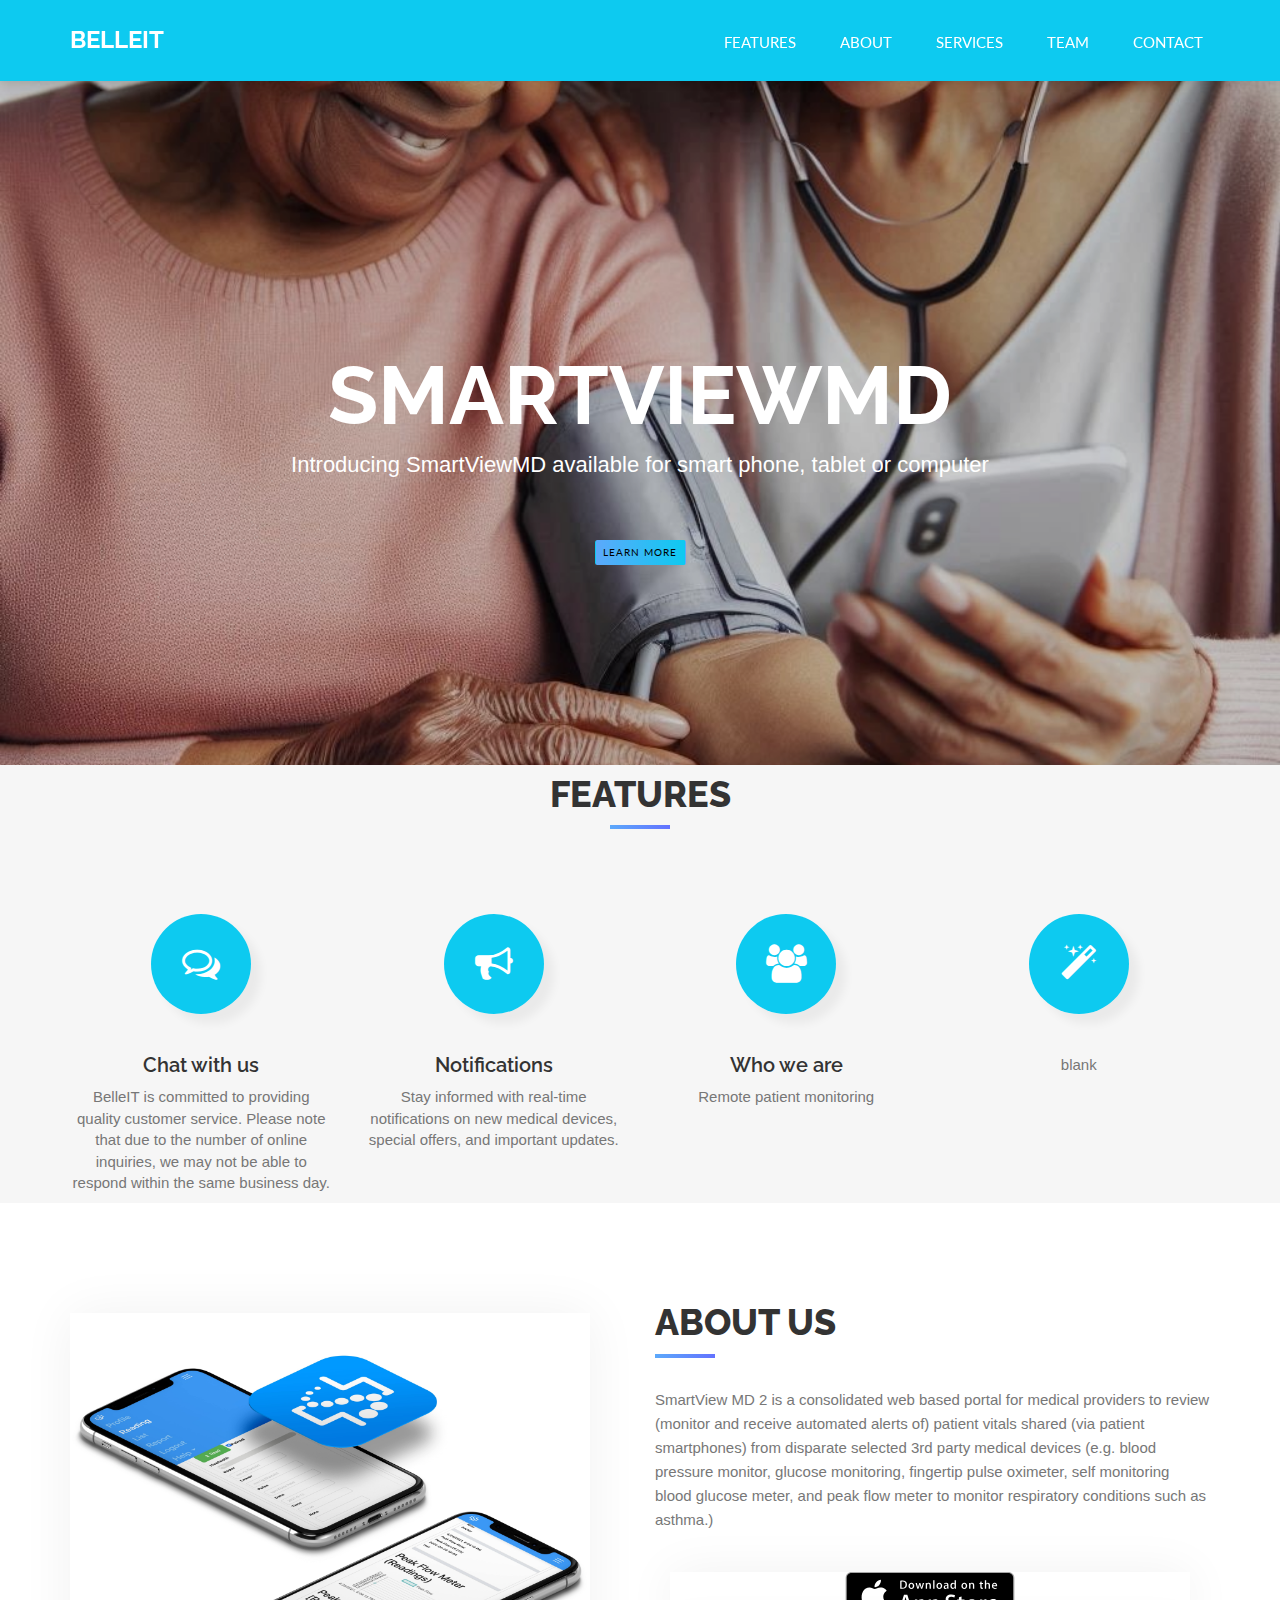
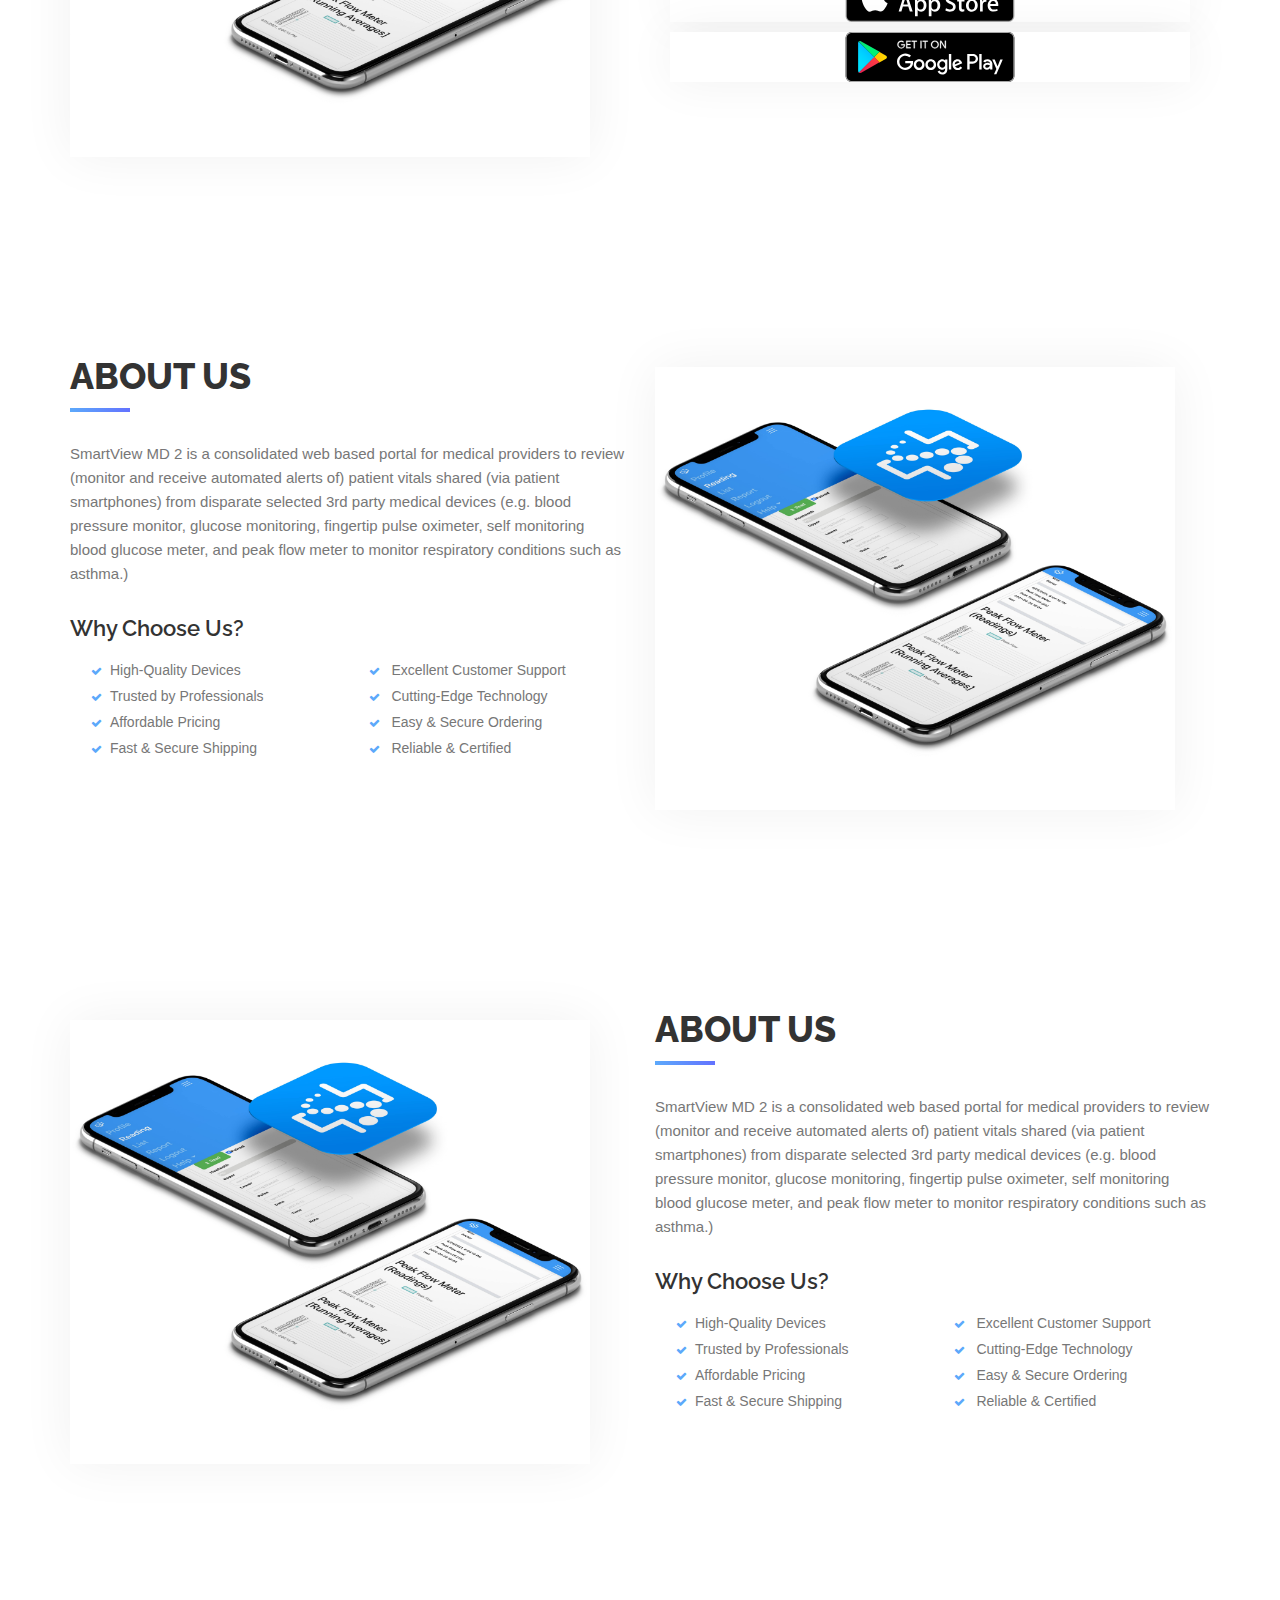
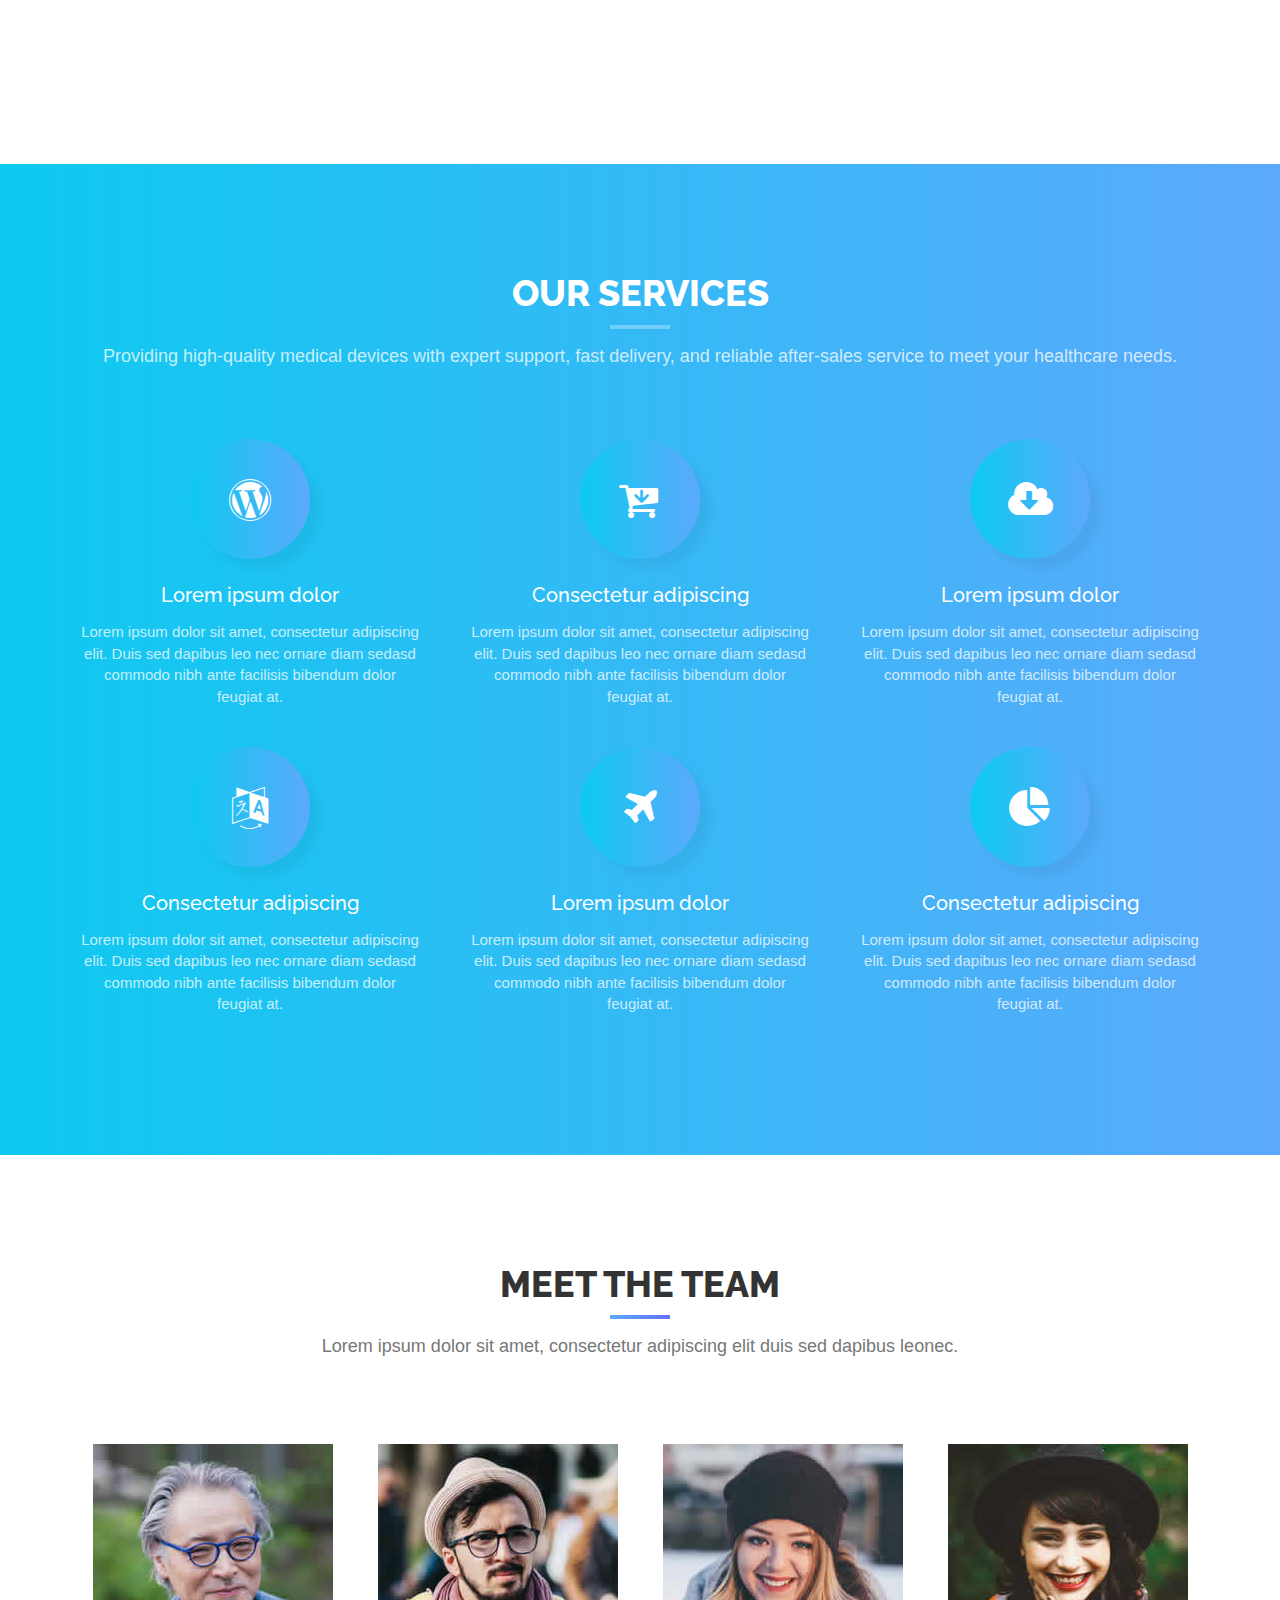
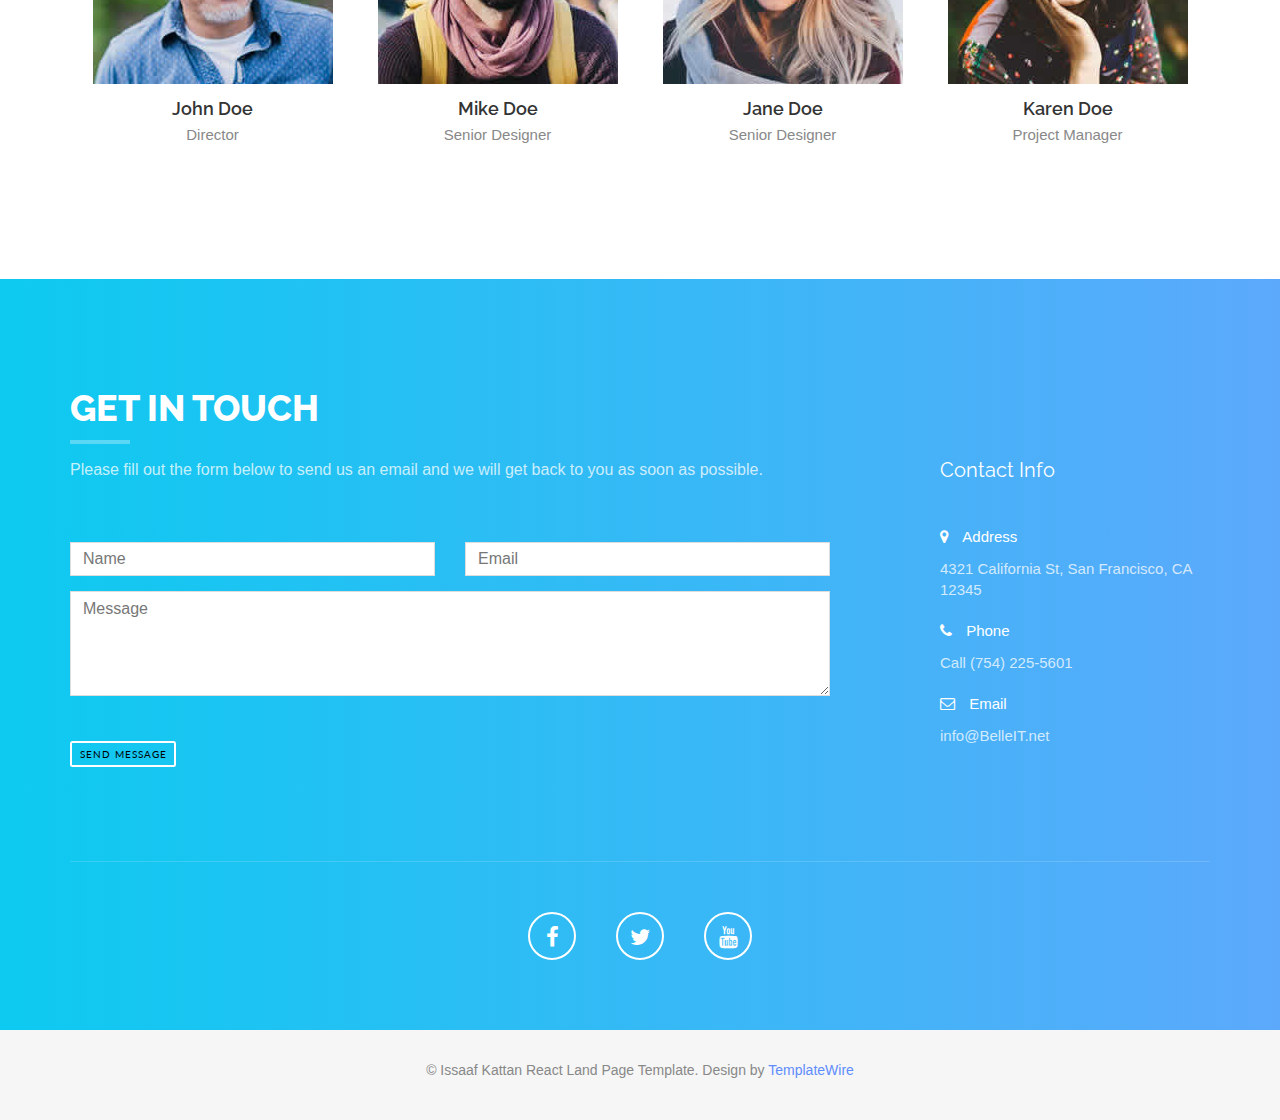
<file: index.html>
<head><meta charset="utf-8"/><meta name="viewport" content="width=device-width,initial-scale=1"/><link rel="shortcut icon" href="img/favicon.ico" type="image/x-icon"/><link rel="apple-touch-icon" href="img/apple-touch-icon.png"/><link rel="apple-touch-icon" sizes="72x72" href="img/apple-touch-icon-72x72.png"/><link rel="apple-touch-icon" sizes="114x114" href="img/apple-touch-icon-114x114.png"/><link rel="stylesheet" href="css/bootstrap.css"/><link rel="stylesheet" href="fonts/font-awesome/css/font-awesome.css"/><link rel="stylesheet" href="css/style.css"/><link rel="stylesheet" href="css/nivo-lightbox/nivo-lightbox.css"/><link rel="stylesheet" href="css/nivo-lightbox/default.css"/><link href="https://fonts.googleapis.com/css?family=Open+Sans:300,400,600,700" rel="stylesheet"/><link href="https://fonts.googleapis.com/css?family=Lato:400,700" rel="stylesheet"/><link href="https://fonts.googleapis.com/css?family=Raleway:300,400,500,600,700,800,900" rel="stylesheet"/><title>BelleIT</title><meta name="description" content=""/><meta name="author" content="@Issaafalkattan"/><script defer="defer" src="/static/js/main.d7dd14dd.js"></script><link href="/static/css/main.ae42ac5f.css" rel="stylesheet"></head><body id="page-top" data-spy="scroll" data-target=".navbar-fixed-top"><div id="root"></div><script type="text/javascript" src="js/jquery.1.11.1.js"></script><script type="text/javascript" src="js/bootstrap.js"></script></body>
</file>
<file: css/style.css>
body,
html {
  font-family: "Open Sans", sans-serif;
  text-rendering: optimizeLegibility !important;
  -webkit-font-smoothing: antialiased !important;
  color: #777;
  font-weight: 400;
  width: 100% !important;
  height: 100% !important;
}

h2,
h3,
h4 {
  font-family: "Raleway", sans-serif;
}

h2 {
  text-transform: uppercase;
  margin: 0 0 20px;
  font-weight: 800;
  font-size: 36px;
  color: #333;
}

h3 {
  font-size: 20px;
  font-weight: 600;
  color: #333;
}

h4 {
  font-size: 18px;
  color: #333;
  font-weight: 600;
}

h5 {
  text-transform: uppercase;
  font-weight: 700;
  line-height: 20px;
}

p {
  font-size: 15px;
}

p.intro {
  margin: 12px 0 0;
  line-height: 24px;
}

a {
  color: #0dcaf0;
  font-weight: 400;
}

a:hover,
a:focus {
  text-decoration: none;
  color: #0dcaf0;
}

ul,
ol {
  list-style: none;
}

ul,
ol {
  padding: 0;
  webkit-padding: 0;
  moz-padding: 0;
}

hr {
  height: 2px;
  width: 70px;
  text-align: center;
  position: relative;
  background: #1e7a46;
  margin-bottom: 20px;
  border: 0;
}

/* Navigation */
#menu {
  padding: 15px;
  transition: all 0.8s;
}

#menu.navbar-default {
  background-color: #0dcaf0;
  border-color: rgba(231, 231, 231, 0);
  box-shadow: 0 0 10px rgba(0, 0, 0, 0.15);
}

#menu a.navbar-brand {
  font-family: "Raleway", sans-serif;
  font-size: 24px;
  font-weight: 700;
  color: #fff;
  text-transform: uppercase;
}

#menu.navbar-default .navbar-nav>li>a {
  font-family: "Lato", sans-serif;
  text-transform: uppercase;
  color: #fff;
  font-size: 15px;
  font-weight: 400;
  padding: 8px 2px;
  border-radius: 0;
  margin: 9px 20px 0;
}

#menu.navbar-default .navbar-nav>li>a:after {
  display: block;
  position: absolute;
  left: 0;
  bottom: -1px;
  width: 0;
  height: 2px;
  background: linear-gradient(to right, #0dcaf0 0%, #0dcaf0 100%);
  content: "";
  transition: width 0.2s;
}

#menu.navbar-default .navbar-nav>li>a:hover:after {
  width: 100%;
}

.navbar-default .navbar-nav>.active>a,
.navbar-default .navbar-nav>.active>a:hover,
.navbar-default .navbar-nav>.active>a:focus {
  background-color: transparent;
}

.navbar-default .navbar-nav>.active>a:after,
.navbar-default .navbar-nav>.active>a:hover:after,
.navbar-default .navbar-nav>.active>a:focus:after {
  display: block !important;
  position: absolute !important;
  left: 0 !important;
  bottom: -1px !important;
  width: 100% !important;
  height: 2px !important;
  background: linear-gradient(to right, #fff 0%, #5ca9fb 100%) !important;
  content: "" !important;
  transition: width 0.2s !important;
}

.navbar-toggle {
  border-radius: 0;
}

.navbar-default .navbar-toggle:hover,
.navbar-default .navbar-toggle:focus {
  background-color: #fff;
  border-color: #0dcaf0;
}

.navbar-default .navbar-toggle:hover>.icon-bar {
  background-color: #0dcaf0;
}

.section-title {
  margin-bottom: 70px;
}

.section-title h2 {
  position: relative;
  margin-top: 10px;
  margin-bottom: 15px;
  padding-bottom: 15px;
}

.section-title h2::after {
  position: absolute;
  content: "";
  background: linear-gradient(to right, #5ca9fb 0%, #6372ff 100%);
  height: 4px;
  width: 60px;
  bottom: 0;
  margin-left: -30px;
  left: 50%;
}

.section-title p {
  font-size: 18px;
}

.btn-custom {
  font-family: "Raleway", sans-serif;
  text-transform: uppercase;
  color: #fff;
  background-color: #5ca9fb;
  background-image: linear-gradient(to right, #5ca9fb 0%, #0dcaf0 100%);
  padding: 14px 34px;
  letter-spacing: 1px;
  margin: 0;
  font-size: 15px;
  font-weight: 500;
  border-radius: 25px;
  transition: all 0.5s linear;
  border: 0;
}

.btn-custom:hover,
.btn-custom:focus,
.btn-custom.focus,
.btn-custom:active,
.btn-custom.active {
  color: #fff;
  background-image: none;
  background-color: #0dcaf0;
}

.btn:active,
.btn.active {
  background-image: none;
  outline: 0;
  -webkit-box-shadow: none;
  box-shadow: none;
}

a:focus,
.btn:focus,
.btn:active:focus,
.btn.active:focus,
.btn.focus,
.btn:active.focus,
.btn.active.focus {
  outline: none;
  outline-offset: none;
}

/* Header Section */
.intro {
  display: table;
  width: 100%;
  padding: 0;
  background: url(../img/intro-bg.jpg) center center no-repeat;
  background-color: #e5e5e5;
  -webkit-background-size: cover;
  -moz-background-size: cover;
  background-size: cover;
  -o-background-size: cover;
}

.intro .overlay {
  background: rgba(0, 0, 0, 0.2);
}

.intro h1 {
  font-family: "Raleway", sans-serif;
  color: #fff;
  font-size: 82px;
  font-weight: 700;
  text-transform: uppercase;
  margin-top: 0;
  margin-bottom: 10px;
}

.intro h1 span {
  font-weight: 800;
  color: #5ca9fb;
}

.intro p {
  color: #fff;
  font-size: 22px;
  font-weight: 300;
  line-height: 30px;
  margin: 0 auto;
  margin-bottom: 60px;
}

header .intro-text {
  padding-top: 350px;
  padding-bottom: 200px;
  text-align: center;
}

/* Features Section */
#features {
  background: #f6f6f6;
}

#features i.fa {
  font-size: 38px;
  margin-bottom: 20px;
  transition: all 0.5s;
  color: #fff;
  width: 100px;
  height: 100px;
  padding: 30px 0;
  border-radius: 50%;
  background: linear-gradient(to right, #0dcaf0 0%, #0dcaf0 100%);
  box-shadow: 10px 10px 10px rgba(0, 0, 0, 0.05);
}

/* About Section */
#about {
  padding: 100px 0;
}

#about h3 {
  font-size: 22px;
  margin: 0 0 20px;
}

#about h2 {
  position: relative;
  margin-bottom: 15px;
  padding-bottom: 15px;
}

#about h2::after {
  position: absolute;
  content: "";
  background: linear-gradient(to right, #5ca9fb 0%, #6372ff 100%);
  height: 4px;
  width: 60px;
  bottom: 0;
  left: 0;
}

#about .about-text li {
  margin-bottom: 6px;
  margin-left: 6px;
  list-style: none;
  padding: 0;
}

#about .about-text li:before {
  content: "\f00c";
  font-family: "FontAwesome";
  color: #5ca9fb;
  font-size: 11px;
  font-weight: 300;
  padding-right: 8px;
}

#about img {
  width: 520px;
  margin-top: 10px;
  background: #fff;
  border-right: 0;
  box-shadow: 0 0 50px rgba(0, 0, 0, 0.06);
}

#about p {
  line-height: 24px;
  margin: 30px 0;
}

/* Services Section */
#services {
  padding: 100px 0;
  background: linear-gradient(to right, #0dcaf0 0%, #5ca9fb 100%);
  color: #fff;
}

#services .service-desc {
  margin: 10px 10px 20px;
}

#services h2 {
  color: #fff;
}

#services .section-title h2::after {
  position: absolute;
  content: "";
  background: rgba(255, 255, 255, 0.3);
  height: 4px;
  width: 60px;
  bottom: 0;
  margin-left: -30px;
  left: 50%;
}

#services i.fa {
  font-size: 42px;
  width: 120px;
  height: 120px;
  padding: 40px 0;
  background: linear-gradient(to right, #0dcaf0 0%, #5ca9fb 100%);
  border-radius: 50%;
  color: #fff;
  box-shadow: 10px 10px 10px rgba(0, 0, 0, 0.05);
}

#services h3 {
  font-weight: 500;
  padding: 5px 0;
  color: #fff;
}

#services p {
  color: rgba(255, 255, 255, 0.75);
}

#services .service-desc {
  margin-bottom: 40px;
}

/* Portfolio Section */
#portfolio {
  padding: 100px 0;
}

.portfolio-item {
  margin: 1px -15px 0 -14px;
  padding: 0;
}

.portfolio-item .hover-bg {
  overflow: hidden;
  position: relative;
  margin: 0;
}

.hover-bg .hover-text {
  position: absolute;
  text-align: center;
  margin: 0 auto;
  color: #fff;
  background: linear-gradient(to right,
      rgba(99, 114, 255, 0.8) 0%,
      rgba(92, 169, 251, 0.8) 100%);
  padding: 30% 0 0;
  height: 100%;
  width: 100%;
  opacity: 0;
  transition: all 0.5s;
}

.hover-bg .hover-text>h4 {
  opacity: 0;
  color: #fff;
  -webkit-transform: translateY(100%);
  transform: translateY(100%);
  transition: all 0.3s;
  font-size: 18px;
  letter-spacing: 1px;
  font-weight: 500;
  text-transform: uppercase;
}

.hover-bg:hover .hover-text>h4 {
  opacity: 1;
  -webkit-backface-visibility: hidden;
  -webkit-transform: translateY(0);
  transform: translateY(0);
}

.hover-bg:hover .hover-text {
  opacity: 1;
}

/* Testimonials Section */
#testimonials {
  padding: 100px 0;
  background: #f6f6f6;
}

#testimonials i {
  color: #e6e6e6;
  font-size: 32px;
  margin-bottom: 20px;
}

.testimonial {
  position: relative;
  padding: 20px;
}

.testimonial-image {
  float: left;
  margin-right: 15px;
}

.testimonial-image,
.testimonial-image img {
  display: block;
  width: 64px;
  height: 64px;
  border-radius: 50%;
}

.testimonial-content {
  position: relative;
  overflow: hidden;
}

.testimonial-content p {
  margin-bottom: 0;
  font-size: 14px;
  font-style: italic;
}

.testimonial-meta {
  margin-top: 10px;
  font-size: 15px;
  font-weight: 600;
  color: #666;
}

/* Team Section */
#team {
  padding: 100px 0;
}

#team h4 {
  margin: 5px 0;
}

#team .team-img {
  width: 240px;
}

#team .thumbnail {
  background: transparent;
  border: 0;
}

#team .thumbnail .caption {
  padding: 10px 0 0;
  color: #888;
}

/* Contact Section */
#contact {
  padding: 100px 0 60px;
  background: linear-gradient(to right, #0dcaf0 0%, #5ca9fb 100%);
  color: rgba(255, 255, 255, 0.75);
}

#contact .section-title {
  margin-bottom: 40px;
}

#contact .section-title p {
  font-size: 16px;
}

#contact h2 {
  color: #fff;
  margin-top: 10px;
  margin-bottom: 15px;
  padding-bottom: 15px;
}

#contact .section-title h2::after {
  position: absolute;
  content: "";
  background: rgba(255, 255, 255, 0.3);
  height: 4px;
  width: 60px;
  bottom: 0;
  left: 30px;
}

#contact h3 {
  color: #fff;
  margin-top: 80px;
  margin-bottom: 25px;
  padding-bottom: 20px;
  font-weight: 400;
}

#contact form {
  padding-top: 20px;
}

#contact .text-danger {
  color: #cc0033;
  text-align: left;
}

#contact .btn-custom {
  margin: 30px 0;
  background: transparent;
  border: 2px solid #fff;
}

#contact .btn-custom:hover {
  color: #1f386e;
  background: #fff;
}

label {
  font-size: 12px;
  font-weight: 400;
  font-family: "Open Sans", sans-serif;
  float: left;
}

#contact .form-control {
  display: block;
  width: 100%;
  padding: 6px 12px;
  font-size: 16px;
  line-height: 1.42857143;
  color: #444;
  background-color: #fff;
  background-image: none;
  border: 1px solid #ddd;
  border-radius: 0;
  -webkit-box-shadow: none;
  box-shadow: none;
  -webkit-transition: none;
  -o-transition: none;
  transition: none;
}

#contact .form-control:focus {
  border-color: #999;
  outline: 0;
  -webkit-box-shadow: transparent;
  box-shadow: transparent;
}

.form-control::-webkit-input-placeholder {
  color: #777;
}

.form-control:-moz-placeholder {
  color: #777;
}

.form-control::-moz-placeholder {
  color: #777;
}

.form-control:-ms-input-placeholder {
  color: #777;
}

#contact .contact-item {
  margin: 20px 0;
}

#contact .contact-item span {
  color: rgba(255, 255, 255, 1);
  margin-bottom: 10px;
  display: block;
}

#contact .contact-item i.fa {
  margin-right: 10px;
}

#contact .social {
  border-top: 1px solid rgba(255, 255, 255, 0.15);
  padding-top: 50px;
  margin-top: 50px;
  text-align: center;
}

#contact .social ul li {
  display: inline-block;
  margin: 0 20px;
}

#contact .social i.fa {
  font-size: 22px;
  width: 48px;
  height: 48px;
  padding: 12px 0;
  border: 2px solid #fff;
  color: #fff;
  border-radius: 50%;
  transition: all 0.3s;
}

#contact .social i.fa:hover {
  color: #608dfd;
  background: #fff;
}

/* Footer Section*/
#footer {
  background: #f6f6f6;
  padding: 30px 0;
}

#footer p {
  color: #888;
  font-size: 14px;
}

#footer a {
  color: #608dfd;
}

#footer a:hover {
  border-bottom: 2px solid #608dfd;
}

@media (max-width: 768px) {
  #about img {
    margin: 50px 0;
  }
}

--------------- .rounded-pill {
  border-radius: 50rem !important;
}

.px-4 {
  padding-left: 1.5rem !important;
}

.btn {
  display: inline-block;
  font-family: "Lato", -apple-system, BlinkMacSystemFont, "Segoe UI", Roboto, "Helvetica Neue", Arial, sans-serif, "Apple Color Emoji", "Segoe UI Emoji", "Segoe UI Symbol", "Noto Color Emoji";
  font-weight: 400;
  color: black;
  text-align: center;
  vertical-align: middle;
  -webkit-user-select: none;
  -moz-user-select: none;
  -ms-user-select: none;
  user-select: none;
  background-color: transparent;
  border: 1px solid transparent;
  padding: 0.375rem 0.75rem;
  font-size: 1rem;
  line-height: 1.5;
  border-radius: 0.25rem;
  transition: color 0.15s ease-in-out, background-color 0.15s ease-in-out, border-color 0.15s ease-in-out, box-shadow 0.15s ease-in-out;
}
</file>
<file: static/css/main.ae42ac5f.css>
body{-webkit-font-smoothing:antialiased;-moz-osx-font-smoothing:grayscale;font-family:-apple-system,BlinkMacSystemFont,Segoe UI,Roboto,Oxygen,Ubuntu,Cantarell,Fira Sans,Droid Sans,Helvetica Neue,sans-serif;margin:0}code{font-family:source-code-pro,Menlo,Monaco,Consolas,Courier New,monospace}@media screen and (max-width:400px){#features{padding:20px}#about,#contact,#features,#footer,#services,#team,#testimonials{width:111%}#portfolio{width:110%}}
/*# sourceMappingURL=main.ae42ac5f.css.map*/
</file>
<file: css/nivo-lightbox/default.css>
/*
 * Nivo Lightbox Default Theme v1.0
 * http://dev7studios.com/nivo-lightbox
 *
 * Copyright 2013, Dev7studios
 * Free to use and abuse under the MIT license.
 * http://www.opensource.org/licenses/mit-license.php
 */
 
 .nivo-lightbox-theme-default * {
    -webkit-box-sizing: initial !important;
    -moz-box-sizing: initial !important;
    box-sizing: initial !important;
 }
.nivo-lightbox-theme-default.nivo-lightbox-overlay { 
	background: #666;
	background: rgba(0,0,0,0.6); 
}
.nivo-lightbox-theme-default .nivo-lightbox-content.nivo-lightbox-loading { background: url(loading.gif) no-repeat 50% 50%; }

.nivo-lightbox-theme-default .nivo-lightbox-nav {
	top: 10%;
	width: 8%;
	height: 80%;
	text-indent: -9999px;
	background-repeat: no-repeat;
	background-position: 50% 50%;
	opacity: 0.5;
}
.nivo-lightbox-theme-default .nivo-lightbox-nav:hover { 
	opacity: 1; 
	background-color: transparent;
}
.nivo-lightbox-theme-default .nivo-lightbox-prev { 
	background-image: url(prev.png); 
	border-radius: 0 3px 3px 0;
}
.nivo-lightbox-theme-default .nivo-lightbox-next { 
	background-image: url(next.png); 
	border-radius: 3px 0 0 3px;
}

.nivo-lightbox-theme-default .nivo-lightbox-close {
	display: block;
	background: url(close.png) no-repeat 5px 5px;
	width: 16px;
	height: 16px;
	text-indent: -9999px;
	padding: 5px;
	opacity: 0.5;
}
.nivo-lightbox-theme-default .nivo-lightbox-close:hover { opacity: 1; }

.nivo-lightbox-theme-default .nivo-lightbox-title-wrap { bottom: -7%; }
.nivo-lightbox-theme-default .nivo-lightbox-title {
	font: 14px/20px 'Helvetica Neue', Helvetica, Arial, sans-serif;
	font-style: normal;
	font-weight: normal;
	background: #000;
	color: #fff;
	padding: 7px 15px;
	border-radius: 30px;
}

.nivo-lightbox-theme-default .nivo-lightbox-image img {
	background: #fff;
	-webkit-box-shadow: 0px 1px 1px rgba(0,0,0,0.4);
	   -moz-box-shadow: 0px 1px 1px rgba(0,0,0,0.4);
	        box-shadow: 0px 1px 1px rgba(0,0,0,0.4);
}
.nivo-lightbox-theme-default .nivo-lightbox-ajax,
.nivo-lightbox-theme-default .nivo-lightbox-inline {
	background: #fff;
	padding: 40px;
	-webkit-box-shadow: 0px 1px 1px rgba(0,0,0,0.4);
	   -moz-box-shadow: 0px 1px 1px rgba(0,0,0,0.4);
	        box-shadow: 0px 1px 1px rgba(0,0,0,0.4);
}

@media (-webkit-min-device-pixel-ratio: 1.3),
       (-o-min-device-pixel-ratio: 2.6/2),
       (min--moz-device-pixel-ratio: 1.3),
       (min-device-pixel-ratio: 1.3),
       (min-resolution: 1.3dppx) {

	.nivo-lightbox-theme-default .nivo-lightbox-content.nivo-lightbox-loading { 
		background-image: url(loading@2x.gif); 
		background-size: 32px 32px;
	}
	.nivo-lightbox-theme-default .nivo-lightbox-prev { 
		background-image: url(prev@2x.png); 
		background-size: 48px 48px;
	}
	.nivo-lightbox-theme-default .nivo-lightbox-next { 
		background-image: url(next@2x.png); 
		background-size: 48px 48px;
	}
	.nivo-lightbox-theme-default .nivo-lightbox-close { 
		background-image: url(close@2x.png); 
		background-size: 16px 16px;
	}
	
}
</file>
